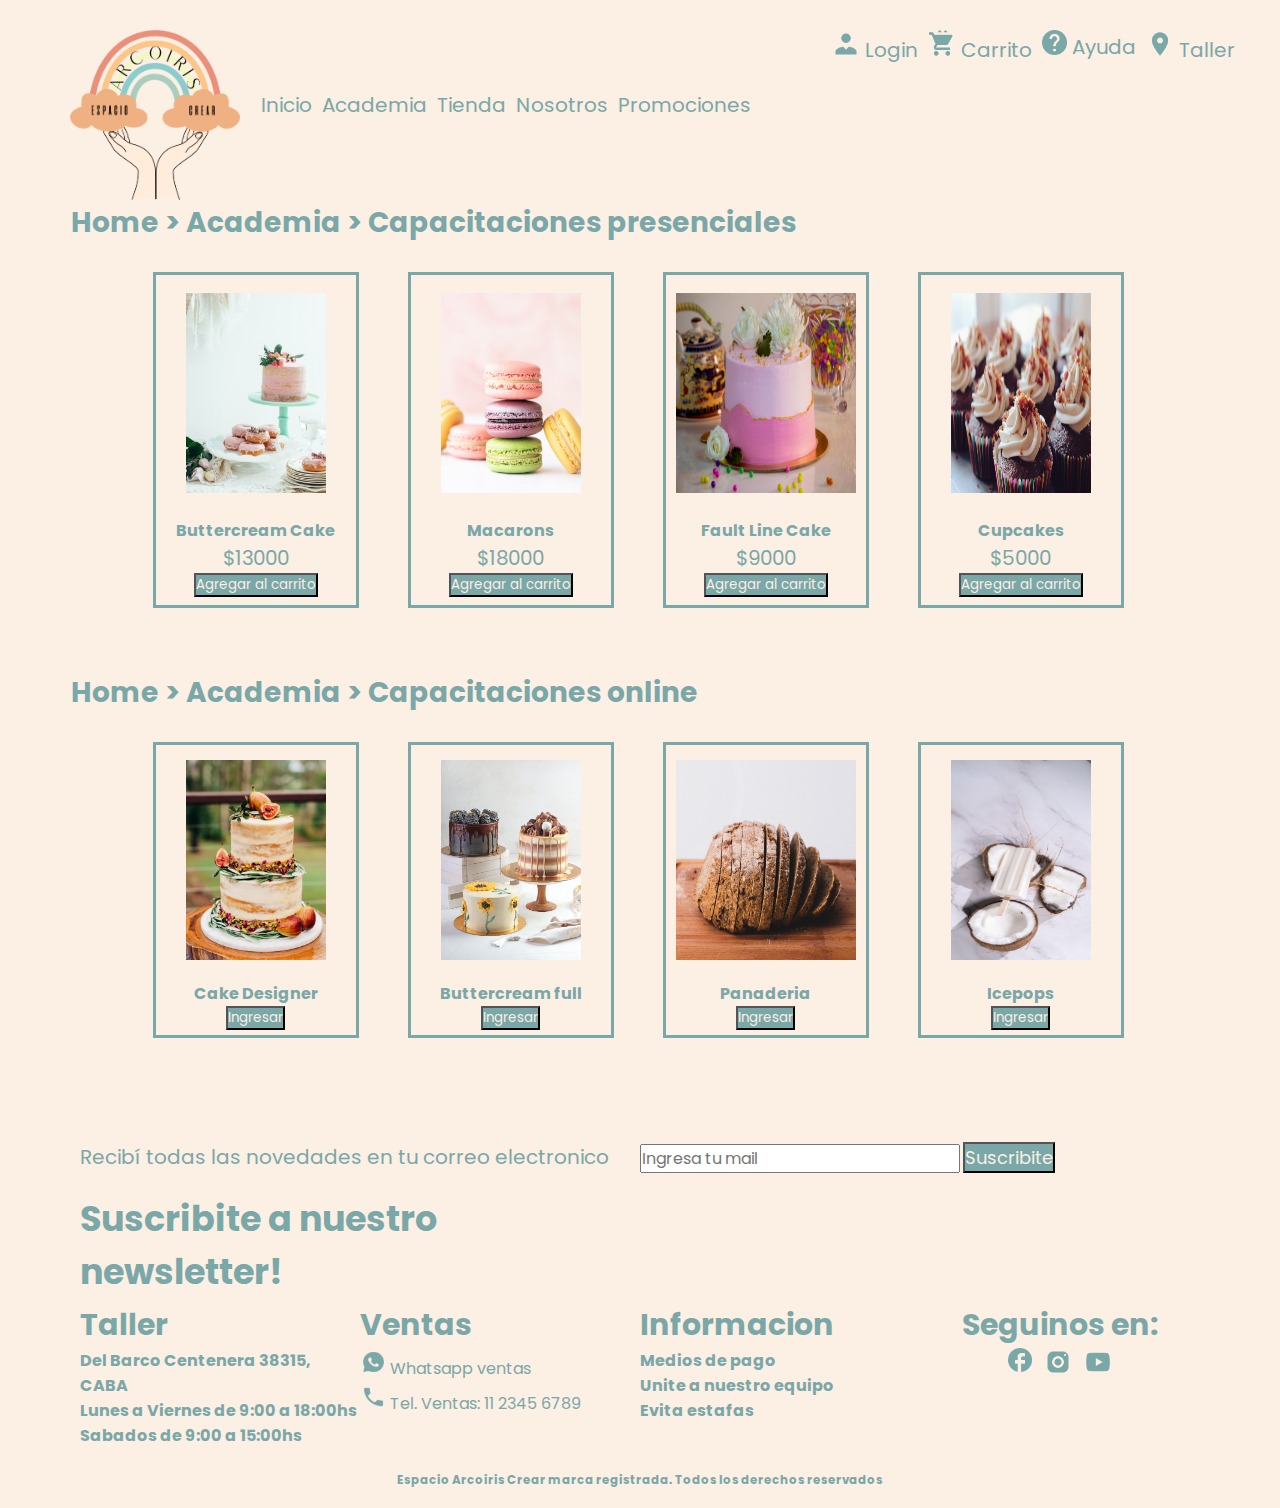
<file: pages/academia.html>
<!DOCTYPE html>
<html lang="en">
    <head>
        <meta charset="UTF-8">
        <meta http-equiv="X-UA-Compatible" content="IE=edge">
        <meta name="viewport" content="width=device-width, initial-scale=1.0">
        <title>Academia</title>
        <link href="https://cdn.jsdelivr.net/npm/bootstrap@5.3.0-alpha2/dist/css/bootstrap.min.css" rel="stylesheet" integrity="sha384-aFq/bzH65dt+w6FI2ooMVUpc+21e0SRygnTpmBvdBgSdnuTN7QbdgL+OapgHtvPp" crossorigin="anonymous">
        <link rel="stylesheet" href="../css/style.css">
        <link rel="preconnect" href="https://fonts.googleapis.com">
        <link rel="preconnect" href="https://fonts.gstatic.com" crossorigin>
        <link href="https://fonts.googleapis.com/css2?family=Poppins:wght@100&display=swap" rel="stylesheet">
    </head>
    <body>
        <header>
            <div class="container-header"> <!--Contenedor donde voy a posicionar a los elementos-->
                <div>
                    <!--logo-->
                    <a href="../index.html"><img width="170" height="170" src="../assets/img/index/header/logo-esp-arcoiris-crear.png" alt="Arcoiris de cinco colores sostenido por dos manos con palabras en las nubes"></a>
                </div>
                
                <nav>
                    <!--Barra de navegacion-->
                    <ul class="navbar">
                        <li><a href="../index.html">Inicio</a></li>  
                        <li><a href="./academia.html">Academia</a></li>
                        <li><a href="./tienda.html"   target="_blank">Tienda</a></li>
                        <li><a href="./staff.html">Nosotros</a></li>
                        <li><a href="">Promociones</a></li>
                    </ul>
                </nav>
    
                    <div>
                        <!--iconos de inicio-->
                        <ul class="header-icons">
                            <li><a href=""><img width="28" height="28" src="../assets/img/index/header/login.png" alt="icono inicio sesion"> <span>Login</span> </a></li>
                            <li><a href=""><img width="28" height="28" src="../assets/img/index/header/carrito.png" alt="icono carrito"> <span>Carrito</span>   </a></li>
                            <li><a href=""><img width="25" height="25" src="../assets/img/index/header/help.png" alt="icono signo pregunta"> <span>Ayuda</span> </a></li>
                            <li><a href="./taller.html"><img width="28" height="28" src="../assets/img/index/header/location.png" alt="icono ubicacion"> <span>Taller</span></a></li>
                        </ul>
                    </div>
            </div>
        </header>

        <main>
            <div class="academia-titles">
                <h2>Home > Academia > Capacitaciones presenciales</h2>
            </div>

            <section class="container-courses-in-person">
                <div class="buttercream">
                    <!--foto del producto-->
                    <img width="140" height="200" src="../assets/img/academia/body/capacitaciones-presenciales/buttercream-cake.jpg" alt="Torta de Buttercream">
                    <div class="details">
                        <!--detalles-->
                        <h3>Buttercream Cake</h3>
                        <p>$13000</p>
                        <button><a href="">Agregar al carrito</a></button>
                    </div>
                </div>

                <div class="macarons">
                    <!--foto del producto-->
                    <img width="140" height="200" src="../assets/img/academia/body/capacitaciones-presenciales/macarons.jpg" alt="Macarons de colores uno encima de otro">
                    <div class="details">
                        <!--detalles-->
                        <h3>Macarons</h3>
                        <p>$18000</p>
                        <button><a href="">Agregar al carrito</a></button>
                    </div>
                </div>

                <div class="faultline">
                    <!--foto del producto-->
                    <img width="180" height="200" src="../assets/img/academia/body/capacitaciones-presenciales/fault-line-cake.jpg" alt="Torta fault line">
                    <div class="details">
                        <!--detalles-->
                        <h3>Fault Line Cake</h3>
                        <p>$9000</p>
                        <button><a href="">Agregar al carrito</a></button>
                    </div>
                </div>

                <div class="cupcakes">
                    <!--foto del producto-->
                    <img width="140" height="200" src="../assets/img/academia/body/capacitaciones-presenciales/cupcakes.jpg" alt="Cupcakes">
                    <div class="details">
                        <!--detalles-->
                        <h3>Cupcakes</h3>
                        <p>$5000</p>
                        <button><a href="">Agregar al carrito</a></button>
                    </div>
                </div>
            </section>

            <div class="academia-titles">
                <h2>Home > Academia > Capacitaciones online</h2>
            </div>

            <section class="container-courses-online">
                <div class="cake-designer">
                    <!--foto del producto-->
                    <img width="140" height="200" src="../assets/img/academia/body/capacitaciones-online/cake-designer.jpg" alt="Torta de bodas">
                    <div class="details">
                        <!--detalles-->
                        <h3>Cake Designer</h3>
                        <button><a href="">Ingresar</a></button>
                    </div>
                </div>

                <div class="butter-full">
                    <!--foto del producto-->
                    <img width="140" height="200" src="../assets/img/academia/body/capacitaciones-online/buttercream-full.jpg" alt="Torta de Buttercream">
                    <div class="details">
                        <!--detalles-->
                        <h3>Buttercream full</h3>
                        <button><a href="">Ingresar</a></button>
                    </div>
                </div>

                <div class="bakery">
                    <!--foto del producto-->
                    <img width="180" height="200" src="../assets/img/academia/body/capacitaciones-online/panaderia.jpg" alt="Pan de brioche">
                    <div class="details">
                        <!--detalles-->
                        <h3>Panaderia</h3>
                        <button><a href="">Ingresar</a></button>
                    </div>
                </div>

                <div class="icepops">
                    <!--foto del producto-->
                    <img width="140" height="200" src="../assets/img/academia/body/capacitaciones-online/icepops.jpg" alt="Icepops">
                    <div class="details">
                        <!--detalles-->
                        <h3>Icepops</h3>
                        <button><a href="">Ingresar</a></button>
                    </div>
                </div>
            </section>
        </main>

        <footer>
            <div class="container-newsletter">
                <!--Newsletter-->
                    <p>Recibí todas las novedades en tu correo electronico</p>
                    <h2>Suscribite a nuestro newsletter!</h2>
                    <div class="form">
                        <form class="row" action="#">
                            <input class="text-start" placeholder="Ingresa tu mail" type="mail">
                            <button>Suscribite<i class="fas fa-long-arrow-alt-right"></i></button>
                        </form>
                    </div>
            </div>
            
            <div class="container-information">
                <!--Taller, info, ventas y redes sociales-->
                <div class="footer-taller">
                    <!--Taller-->
                    <h2>Taller</h2>
                    <h3>Del Barco Centenera 38315, CABA</h3>
                    <h4>Lunes a Viernes de 9:00 a 18:00hs</h4>
                    <h5>Sabados de 9:00 a 15:00hs</h5>
                </div>
                <div class="footer-sale">
                    <!--Ventas-->
                    <h2>Ventas</h2>
                    <ul class="footer-sale-contact">
                        <li><a href=""><img width="25" height="28" src="../assets/img/index/footer/icono-whatsApp.png" alt="icono whatsapp"> <span>Whatsapp ventas</span></a></li>
                        <li><a href=""><img width="25" height="28" src="../assets/img/index/footer/icono-phone.png" alt="icono telefono"> <span>Tel. Ventas: 11 2345 6789</span></a></li>
                    </ul>
                </div>
                <div class="footer-information">
                    <!--Informacion-->
                    <h2>Informacion</h2>
                    <h3>Medios de pago</h3>
                    <h4>Unite a nuestro equipo</h4>
                    <h5>Evita estafas</h5>
                </div>
                <div class="footer-social-networks">
                    <!--Redes sociales-->
                    <h2>Seguinos en:</h2>
                    <ul class="footer-redes">
                        <li><a href="https://www.facebook.com/esp.arcoiriscrear" target="blank"><img width="24" height="24" src="../assets/img/index/footer/facebook.png" alt="icono Facebook"></a></li>
                        <li><a href="https://www.instagram.com/esp.arcoiris/" target="blank"><img width="28" height="28" src="../assets/img/index/footer/Instagram.png" alt="icono Instagram"></a></li>
                        <li><a href="https://www.youtube.com/@espacioarcoiriscrear9317" target="blank"><img width="28" height="28" src="../assets/img/index/footer/YouTube.png" alt="icono Youtube"></a></li>
                    </ul>
                </div>
            </div>
            
            <div class="copyright">
                <!--Derechos reservados-->
                <h3>Espacio Arcoiris Crear marca registrada. Todos los derechos reservados</h3>
            </div>
        </footer>
        <script src="https://cdn.jsdelivr.net/npm/bootstrap@5.3.0-alpha2/dist/js/bootstrap.bundle.min.js" integrity="sha384-qKXV1j0HvMUeCBQ+QVp7JcfGl760yU08IQ+GpUo5hlbpg51QRiuqHAJz8+BrxE/N" crossorigin="anonymous"></script>
    </body>
</html>
</file>
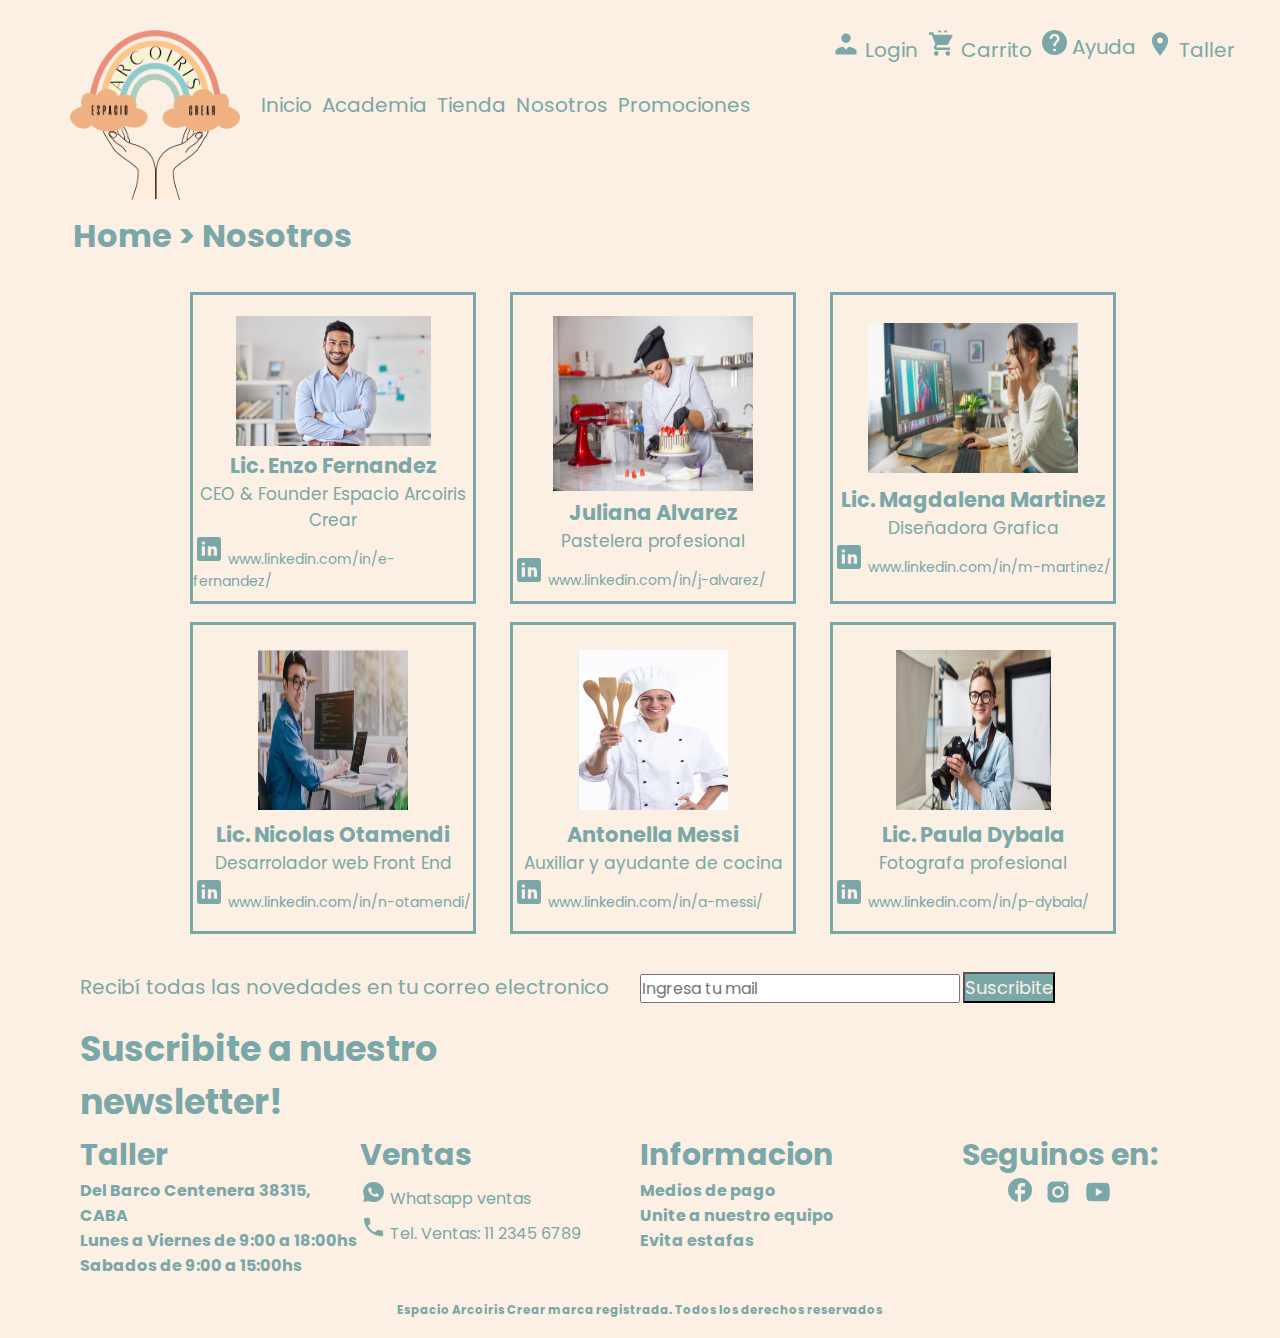
<file: pages/staff.html>
<!DOCTYPE html>
<html lang="en">
    <head>
        <meta charset="UTF-8">
        <meta http-equiv="X-UA-Compatible" content="IE=edge">
        <meta name="viewport" content="width=device-width, initial-scale=1.0">
        <title>Nosotros</title>
        <link href="https://cdn.jsdelivr.net/npm/bootstrap@5.3.0-alpha2/dist/css/bootstrap.min.css" rel="stylesheet" integrity="sha384-aFq/bzH65dt+w6FI2ooMVUpc+21e0SRygnTpmBvdBgSdnuTN7QbdgL+OapgHtvPp" crossorigin="anonymous">
        <link rel="stylesheet" href="../css/style.css">
        <link rel="preconnect" href="https://fonts.googleapis.com">
        <link rel="preconnect" href="https://fonts.gstatic.com" crossorigin>
        <link href="https://fonts.googleapis.com/css2?family=Poppins:wght@100&display=swap" rel="stylesheet">
    </head>
    <body>
        <header>
            <div class="container-header"> <!--Contenedor donde voy a posicionar a los elementos-->
                <div>
                    <!--logo-->
                    <a href="../index.html"><img width="170" height="170" src="../assets/img/index/header/logo-esp-arcoiris-crear.png" alt="Arcoiris de cinco colores sostenido por dos manos con palabras en las nubes"></a>
                </div>
                
                <nav>
                    <!--Barra de navegacion-->
                    <ul class="navbar">
                        <li><a href="../index.html">Inicio</a></li>  
                        <li><a href="./academia.html" target="_blank">Academia</a></li>
                        <li><a href="./tienda.html"   target="_blank">Tienda</a></li>
                        <li><a href="./staff.html">Nosotros</a></li>
                        <li><a href="">Promociones</a></li>
                    </ul>
                </nav>
    
                    <div>
                        <!--iconos de inicio-->
                        <ul class="header-icons">
                            <li><a href=""><img width="28" height="28" src="../assets/img/index/header/login.png" alt="icono inicio sesion"> <span>Login</span> </a></li>
                            <li><a href=""><img width="28" height="28" src="../assets/img/index/header/carrito.png" alt="icono carrito"> <span>Carrito</span>   </a></li>
                            <li><a href=""><img width="25" height="25" src="../assets/img/index/header/help.png" alt="icono signo pregunta"> <span>Ayuda</span> </a></li>
                            <li><a href="./taller.html"><img width="28" height="28" src="../assets/img/index/header/location.png" alt="icono ubicacion"> <span>Taller</span></a></li>
                        </ul>
                    </div>
            </div>
        </header>

        <main>
            <div class="staff-title">
                <h1>Home > Nosotros</h1>
            </div>

            <section class="container-integrants">
                <div class="integrant-enzo">
                    <!--foto-->
                    <img width="195" height="130" src="../assets/img/staff/body/contador.jpg" alt="Hombre con camisa celeste">
                    <div>
                        <!--informacion personal-->
                        <h2>Lic. Enzo Fernandez</h2>
                        <p>CEO & Founder Espacio Arcoiris Crear</p>
                        <a href=""><img width="32" height="32" src="../assets/img/staff/body/linkedIn.png" alt="icono linkedin"> <span>www.linkedin.com/in/e-fernandez/</span></a>
                    </div>
                </div>

                <div class="integrant-juliana">
                    <!--foto-->
                    <img width="200" height="175" src="../assets/img/staff/body/pastelera-profesional.jpg" alt="Mujer decorando una torta">
                    <div>
                        <!--informacion personal-->
                        <h2>Juliana Alvarez</h2>
                        <p>Pastelera profesional</p>
                        <a href=""><img width="32" height="32" src="../assets/img/staff/body/linkedIn.png" alt="icono linkedin"> <span>www.linkedin.com/in/j-alvarez/</span></a>
                    </div>
                </div>

                <div class="integrant-magda">
                    <!--foto-->
                    <img width="210" height="150" src="../assets/img/staff/body/graphic-designer.jpg" alt="Mujer mirando al monitor">
                    <div>
                        <!--informacion personal-->
                        <h2>Lic. Magdalena Martinez</h2>
                        <p>Diseñadora Grafica</p>
                        <a href=""><img width="32" height="32" src="../assets/img/staff/body/linkedIn.png" alt="icono linkedin"> <span>www.linkedin.com/in/m-martinez/</span></a>
                    </div>
                </div>
                
                <div class="integrant-nicolas">
                    <!--foto-->
                    <img width="150" height="160" src="../assets/img/staff/body/web-develop.jpg" alt="Hombre contento con una computadora al lado">
                    <div>
                        <!--informacion personal-->
                        <h2>Lic. Nicolas Otamendi</h2>
                        <p>Desarrolador web Front End</p>
                        <a href=""><img width="32" height="32" src="../assets/img/staff/body/linkedIn.png" alt="icono linkedin"> <span>www.linkedin.com/in/n-otamendi/</span></a>
                    </div>
                </div>

                <div class="integrant-antonella">
                    <!--foto-->
                    <img width="150" height="160" src="../assets/img/staff/body/cocinera-auxiliar.jpg" alt="Mujer con cucharas en la mano">
                    <div>
                        <!--informacion personal-->
                        <h2>Antonella Messi</h2>
                        <p>Auxiliar y ayudante de cocina</p>
                        <a href=""><img width="32" height="32" src="../assets/img/staff/body/linkedIn.png" alt="icono linkedin"> <span>www.linkedin.com/in/a-messi/</span></a>
                    </div>
                </div>

                <div class="integrant-paula">
                    <!--foto-->
                    <img width="155" height="160" src="../assets/img/staff/body/ph.jpg" alt="Taller gastronomico nordico">
                    <div>
                        <!--informacion personal-->
                        <h2>Lic. Paula Dybala</h2>
                        <p>Fotografa profesional</p>
                        <a href=""><img width="32" height="32" src="../assets/img/staff/body/linkedIn.png" alt="icono linkedin"> <span>www.linkedin.com/in/p-dybala/</span></a>
                    </div>
                </div>
            </section>
        </main>

        <footer>
            <div class="container-newsletter">
                <!--Newsletter-->
                    <p>Recibí todas las novedades en tu correo electronico</p>
                    <h2>Suscribite a nuestro newsletter!</h2>
                    <div class="form">
                        <form class="row" action="#">
                            <input class="text-start" placeholder="Ingresa tu mail" type="mail">
                            <button>Suscribite<i class="fas fa-long-arrow-alt-right"></i></button>
                        </form>
                    </div>
            </div>
            
            <div class="container-information">
                <!--Taller, info, ventas y redes sociales-->
                <div class="footer-taller">
                    <!--Taller-->
                    <h2>Taller</h2>
                    <h3>Del Barco Centenera 38315, CABA</h3>
                    <h4>Lunes a Viernes de 9:00 a 18:00hs</h4>
                    <h5>Sabados de 9:00 a 15:00hs</h5>
                </div>
                <div class="footer-sale">
                    <!--Ventas-->
                    <h2>Ventas</h2>
                    <ul class="footer-sale-contact">
                        <li><a href=""><img width="25" height="28" src="../assets/img/index/footer/icono-whatsApp.png" alt="icono whatsapp"> <span>Whatsapp ventas</span></a></li>
                        <li><a href=""><img width="25" height="28" src="../assets/img/index/footer/icono-phone.png" alt="icono telefono"> <span>Tel. Ventas: 11 2345 6789</span></a></li>
                    </ul>
                </div>
                <div class="footer-information">
                    <!--Informacion-->
                    <h2>Informacion</h2>
                    <h3>Medios de pago</h3>
                    <h4>Unite a nuestro equipo</h4>
                    <h5>Evita estafas</h5>
                </div>
                <div class="footer-social-networks">
                    <!--Redes sociales-->
                    <h2>Seguinos en:</h2>
                    <ul class="footer-redes">
                        <li><a href="https://www.facebook.com/esp.arcoiriscrear" target="blank"><img width="24" height="24" src="../assets/img/index/footer/facebook.png" alt="icono Facebook"></a></li>
                        <li><a href="https://www.instagram.com/esp.arcoiris/" target="blank"><img width="28" height="28" src="../assets/img/index/footer/Instagram.png" alt="icono Instagram"></a></li>
                        <li><a href="https://www.youtube.com/@espacioarcoiriscrear9317" target="blank"><img width="28" height="28" src="../assets/img/index/footer/YouTube.png" alt="icono Youtube"></a></li>
                    </ul>
                </div>
            </div>
            
            <div class="copyright">
                <!--Derechos reservados-->
                <h3>Espacio Arcoiris Crear marca registrada. Todos los derechos reservados</h3>
            </div>
        </footer>
        <script src="https://cdn.jsdelivr.net/npm/bootstrap@5.3.0-alpha2/dist/js/bootstrap.bundle.min.js" integrity="sha384-qKXV1j0HvMUeCBQ+QVp7JcfGl760yU08IQ+GpUo5hlbpg51QRiuqHAJz8+BrxE/N" crossorigin="anonymous"></script>
    </body>
</html>
</file>
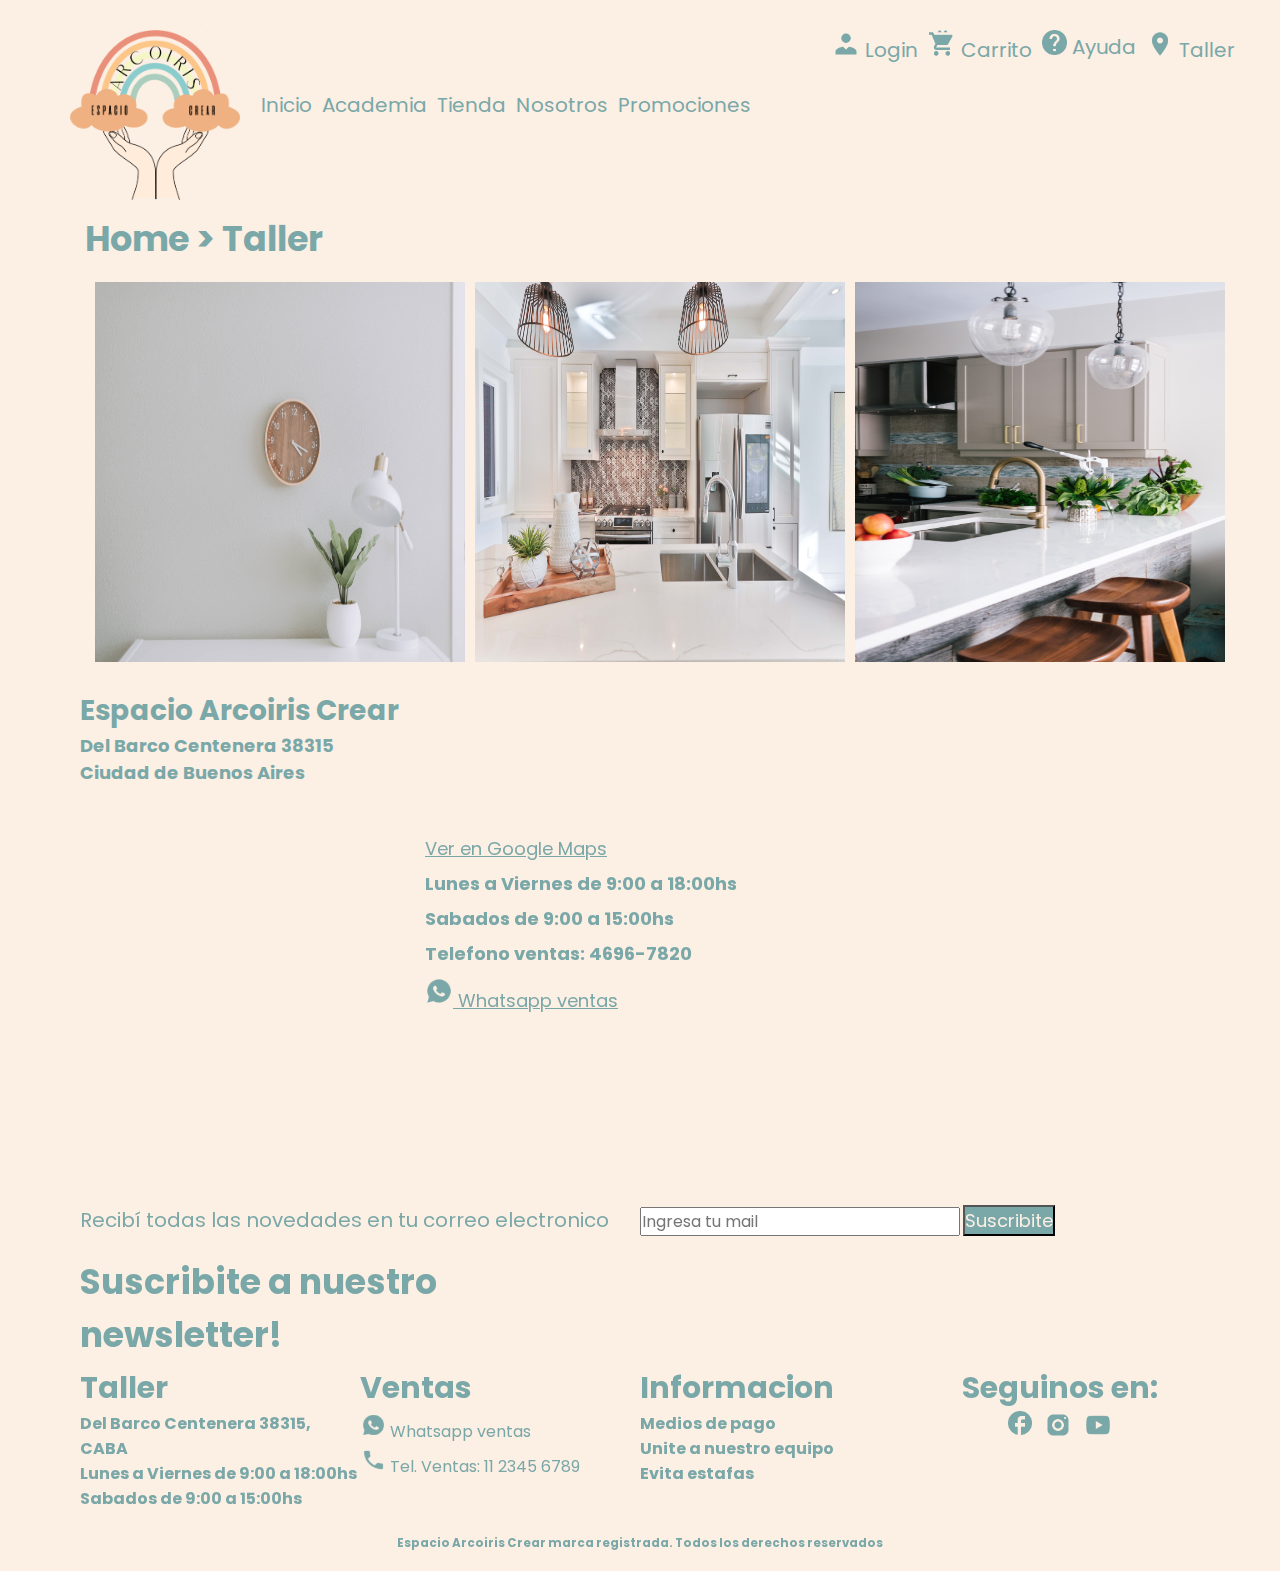
<file: pages/taller.html>
<!DOCTYPE html>
<html lang="en">
    <head>
        <meta charset="UTF-8">
        <meta http-equiv="X-UA-Compatible" content="IE=edge">
        <meta name="viewport" content="width=device-width, initial-scale=1.0">
        <title>Taller</title>
        <link href="https://cdn.jsdelivr.net/npm/bootstrap@5.3.0-alpha2/dist/css/bootstrap.min.css" rel="stylesheet" integrity="sha384-aFq/bzH65dt+w6FI2ooMVUpc+21e0SRygnTpmBvdBgSdnuTN7QbdgL+OapgHtvPp" crossorigin="anonymous">
        <link rel="stylesheet" href="../css/style.css">
        <link rel="preconnect" href="https://fonts.googleapis.com">
        <link rel="preconnect" href="https://fonts.gstatic.com" crossorigin>
        <link href="https://fonts.googleapis.com/css2?family=Poppins:wght@100&display=swap" rel="stylesheet">
    </head>
    <body>
        <header>
            <div class="container-header"> <!--Contenedor donde voy a posicionar a los elementos-->
                <div>
                    <!--logo-->
                    <a href="../index.html"><img width="170" height="170" src="../assets/img/index/header/logo-esp-arcoiris-crear.png" alt="Arcoiris de cinco colores sostenido por dos manos con palabras en las nubes"></a>
                </div>
                
                <nav>
                    <!--Barra de navegacion-->
                    <ul class="navbar">
                        <li><a href="../index.html">Inicio</a></li>  
                        <li><a href="./academia.html" target="_blank">Academia</a></li>
                        <li><a href="./tienda.html"   target="_blank">Tienda</a></li>
                        <li><a href="./staff.html">Nosotros</a></li>
                        <li><a href="">Promociones</a></li>
                    </ul>
                </nav>
    
                    <div>
                        <!--iconos de inicio-->
                        <ul class="header-icons">
                            <li><a href=""><img width="28" height="28" src="../assets/img/index/header/login.png" alt="icono inicio sesion"> <span>Login</span> </a></li>
                            <li><a href=""><img width="28" height="28" src="../assets/img/index/header/carrito.png" alt="icono carrito"> <span>Carrito</span>   </a></li>
                            <li><a href=""><img width="25" height="25" src="../assets/img/index/header/help.png" alt="icono signo pregunta"> <span>Ayuda</span> </a></li>
                            <li><a href="./taller.html"><img width="28" height="28" src="../assets/img/index/header/location.png" alt="icono ubicacion"> <span>Taller</span></a></li>
                        </ul>
                    </div>
            </div>
        </header>

        <main>
            <!--Imagenes y direccion-->
            <div class="taller-title">
                <h1>Home > Taller</h1>
            </div>
            
            <div class="container-main-images">
                <!--Imagenes-->
                <img width="370" height="380" src="../assets/img/taller/body/deco-nordic.jpg" alt="reloj con lampara blanca">
                <img width="370" height="380" src="../assets/img/taller/body/frente-taller.jpg" alt="frente espacio arcoiris crear">
                <img width="370" height="380" src="../assets/img/taller/body/nordic-kitchen.jpg" alt="cocina espacio arcoiris crear">
            </div>

            <div class="container-dir">
                <!--Direccion-->
                <h2>Espacio Arcoiris Crear</h2>
                <h3>Del Barco Centenera 38315</h3>
                <h3>Ciudad de Buenos Aires</h3>
            </div>
            
            <div class="container-maps">
                    <!--Google maps e info-->
                <div class="map">
                    <iframe src="https://www.google.com/maps/embed?pb=!1m18!1m12!1m3!1d3283.1187333750736!2d-58.442692582556155!3d-34.6264397!2m3!1f0!2f0!3f0!3m2!1i1024!2i768!4f13.1!3m3!1m2!1s0x95bcca37d6dcc91d%3A0x9fd7fadf41d6591c!2sDel%20Barco%20Centenera%20%26%20Av.%20Pedro%20Goyena%2C%20C1424%20CABA!5e0!3m2!1ses!2sar!4v1678237509829!5m2!1ses!2sar" width="320" height="320" style="border:0;" allowfullscreen="" loading="lazy" referrerpolicy="no-referrer-when-downgrade"></iframe>
                </div>
                <div class="location">
                    <a  class="gmaps" href="https://goo.gl/maps/FA6VZk9qXJVAxUTu8" target="blank">Ver en Google Maps</a>
                    <h3>Lunes a Viernes de 9:00 a 18:00hs</h3>
                    <h4>Sabados de 9:00 a 15:00hs</h4>
                    <h5>Telefono ventas: 4696-7820</h5>
                    <a class="whatsapp-ventas" href=""><img width="28" height="32" src="../assets/img/index/footer/icono-whatsApp.png" alt="icono whatsapp"> <span>Whatsapp ventas</span> </a>
                </div>
            </div>
        </main>

        <footer>
            <div class="container-newsletter">
                <!--Newsletter-->
                    <p>Recibí todas las novedades en tu correo electronico</p>
                    <h2>Suscribite a nuestro newsletter!</h2>
                    <div class="form">
                        <form class="row" action="#">
                            <input class="text-start" placeholder="Ingresa tu mail" type="mail">
                            <button>Suscribite<i class="fas fa-long-arrow-alt-right"></i></button>
                        </form>
                    </div>
            </div>
            
            <div class="container-information">
                <!--Taller, info, ventas y redes sociales-->
                <div class="footer-taller">
                    <!--Taller-->
                    <h2>Taller</h2>
                    <h3>Del Barco Centenera 38315, CABA</h3>
                    <h4>Lunes a Viernes de 9:00 a 18:00hs</h4>
                    <h5>Sabados de 9:00 a 15:00hs</h5>
                </div>
                <div class="footer-sale">
                    <!--Ventas-->
                    <h2>Ventas</h2>
                    <ul class="footer-sale-contact">
                        <li><a href=""><img width="25" height="28" src="../assets/img/index/footer/icono-whatsApp.png" alt="icono whatsapp"> <span>Whatsapp ventas</span></a></li>
                        <li><a href=""><img width="25" height="28" src="../assets/img/index/footer/icono-phone.png" alt="icono telefono"> <span>Tel. Ventas: 11 2345 6789</span></a></li>
                    </ul>
                </div>
                <div class="footer-information">
                    <!--Informacion-->
                    <h2>Informacion</h2>
                    <h3>Medios de pago</h3>
                    <h4>Unite a nuestro equipo</h4>
                    <h5>Evita estafas</h5>
                </div>
                <div class="footer-social-networks">
                    <!--Redes sociales-->
                    <h2>Seguinos en:</h2>
                    <ul class="footer-redes">
                        <li><a href="https://www.facebook.com/esp.arcoiriscrear" target="blank"><img width="24" height="24" src="../assets/img/index/footer/facebook.png" alt="icono Facebook"></a></li>
                        <li><a href="https://www.instagram.com/esp.arcoiris/" target="blank"><img width="28" height="28" src="../assets/img/index/footer/Instagram.png" alt="icono Instagram"></a></li>
                        <li><a href="https://www.youtube.com/@espacioarcoiriscrear9317" target="blank"><img width="28" height="28" src="../assets/img/index/footer/YouTube.png" alt="icono Youtube"></a></li>
                    </ul>
                </div>
            </div>
            
            <div class="copyright">
                <!--Derechos reservados-->
                <h3>Espacio Arcoiris Crear marca registrada. Todos los derechos reservados</h3>
            </div>
        </footer>
        <script src="https://cdn.jsdelivr.net/npm/bootstrap@5.3.0-alpha2/dist/js/bootstrap.bundle.min.js" integrity="sha384-qKXV1j0HvMUeCBQ+QVp7JcfGl760yU08IQ+GpUo5hlbpg51QRiuqHAJz8+BrxE/N" crossorigin="anonymous"></script>
    </body>
</file>
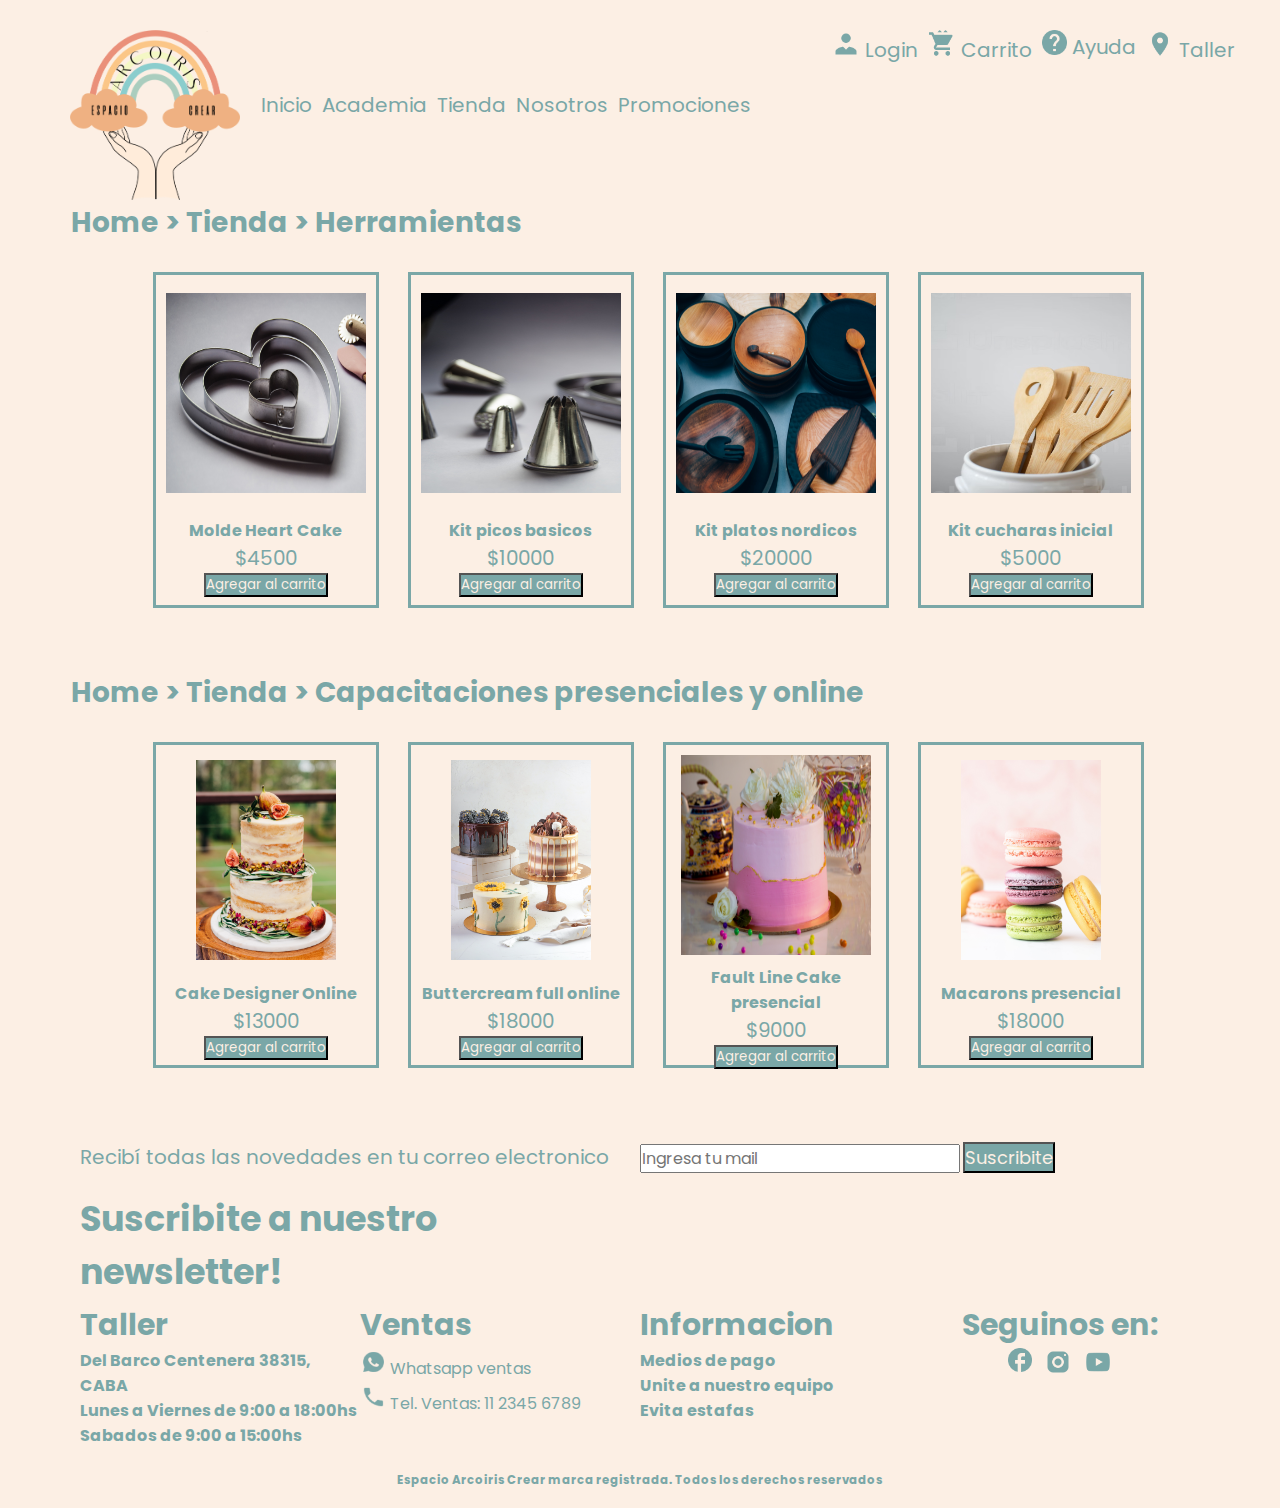
<file: pages/tienda.html>
<!DOCTYPE html>
<html lang="en">
        <head>
            <meta charset="UTF-8">
            <meta http-equiv="X-UA-Compatible" content="IE=edge">
            <meta name="viewport" content="width=device-width, initial-scale=1.0">
            <title>Tienda</title>
            <link href="https://cdn.jsdelivr.net/npm/bootstrap@5.3.0-alpha2/dist/css/bootstrap.min.css" rel="stylesheet" integrity="sha384-aFq/bzH65dt+w6FI2ooMVUpc+21e0SRygnTpmBvdBgSdnuTN7QbdgL+OapgHtvPp" crossorigin="anonymous">
            <link rel="stylesheet" href="../css/style.css">
            <link rel="preconnect" href="https://fonts.googleapis.com">
            <link rel="preconnect" href="https://fonts.gstatic.com" crossorigin>
            <link href="https://fonts.googleapis.com/css2?family=Poppins:wght@100&display=swap" rel="stylesheet">
        </head>
        <body>
            <header>
                <div class="container-header"> <!--Contenedor donde voy a posicionar a los elementos-->
                    <div>
                        <!--logo-->
                        <a href="../index.html"><img width="170" height="170" src="../assets/img/index/header/logo-esp-arcoiris-crear.png" alt="Arcoiris de cinco colores sostenido por dos manos con palabras en las nubes"></a>
                    </div>
                    
                    <nav>
                        <!--Barra de navegacion-->
                        <ul class="navbar">
                            <li><a href="../index.html">Inicio</a></li>  
                            <li><a href="./academia.html" target="_blank">Academia</a></li>
                            <li><a href="./tienda.html"   target="_blank">Tienda</a></li>
                            <li><a href="./staff.html">Nosotros</a></li>
                            <li><a href="">Promociones</a></li>
                        </ul>
                    </nav>
        
                        <div>
                            <!--iconos de inicio-->
                            <ul class="header-icons">
                                <li><a href=""><img width="28" height="28" src="../assets/img/index/header/login.png" alt="icono inicio sesion"> <span>Login</span> </a></li>
                                <li><a href=""><img width="28" height="28" src="../assets/img/index/header/carrito.png" alt="icono carrito"> <span>Carrito</span>   </a></li>
                                <li><a href=""><img width="25" height="25" src="../assets/img/index/header/help.png" alt="icono signo pregunta"> <span>Ayuda</span> </a></li>
                                <li><a href="./taller.html"><img width="28" height="28" src="../assets/img/index/header/location.png" alt="icono ubicacion"> <span>Taller</span></a></li>
                            </ul>
                        </div>
                </div>
            </header>

            <main>
                <div class="tienda-titles">
                    <h2>Home > Tienda > Herramientas</h2>
                </div>

                <section class="container-products-molds">
                    <div class="heart-cake">
                        <!--foto del producto-->
                        <img width="200" height="200" src="../assets/img/tienda/body/herramientas/heart-mold.jpg" alt="Molde con forma de corazon">
                        <div class="details">
                            <!--detalles-->
                            <h3>Molde Heart Cake</h3>
                            <p>$4500</p>
                            <button><a href="">Agregar al carrito</a></button>
                        </div>
                    </div>
    
                    <div class="picos">
                        <!--foto del producto-->
                        <img width="200" height="200" src="../assets/img/tienda/body/herramientas/picos.jpg" alt="Picos para pasteleria">
                        <div class="details">
                            <!--detalles-->
                            <h3>Kit picos basicos</h3>
                            <p>$10000</p>
                            <button><a href="">Agregar al carrito</a></button>
                        </div>
                    </div>

                    <div class="platos">
                        <!--foto del producto-->
                        <img width="200" height="200" src="../assets/img/tienda/body/herramientas/platos-nordicos.jpg" alt="Platos nordicos">
                        <div class="details">
                            <!--detalles-->
                            <h3>Kit platos nordicos</h3>
                            <p>$20000</p>
                            <button><a href="">Agregar al carrito</a></button>
                        </div>
                    </div>
    
                    <div class="cucharas">
                        <!--foto del producto-->
                        <img width="200" height="200" src="../assets/img/tienda/body/herramientas/kit-cucharas.jpg" alt="Kit cucharas de madera">
                        <div class="details">
                            <!--detalles-->
                            <h3>Kit cucharas inicial</h3>
                            <p>$5000</p>
                            <button><a href="">Agregar al carrito</a></button>
                        </div>
                    </div>
                </section>

                <div class="tienda-titles">
                    <h2>Home > Tienda > Capacitaciones presenciales y online</h2>
                </div>

                <section class="container-products-courses">
                    <div class="cdesigner">
                        <!--foto del producto-->
                        <img width="140" height="200" src="../assets/img/tienda/body/capacitaciones-online-presencial/cake-designer.jpg" alt="Molde con forma de corazon">
                        <div class="details">
                            <!--detalles-->
                            <h3>Cake Designer Online</h3>
                            <p>$13000</p>
                            <button><a href="">Agregar al carrito</a></button>
                        </div>
                    </div>
    
                    <div class="bfull">
                        <!--foto del producto-->
                        <img width="140" height="200" src="../assets/img/tienda/body/capacitaciones-online-presencial/buttercream-full.jpg" alt="Torta de Buttercream">
                        <div class="details">
                            <!--detalles-->
                            <h3>Buttercream full online</h3>
                            <p>$18000</p>
                            <button><a href="">Agregar al carrito</a></button>
                        </div>
                    </div>

                    <div class="fline">
                        <!--foto del producto-->
                        <img width="190" height="200" src="../assets/img/tienda/body/capacitaciones-online-presencial/fault-line-cake.jpg" alt="Torta fault line">
                        <div class="details">
                            <!--detalles-->
                            <h3>Fault Line Cake presencial</h3>
                            <p>$9000</p>
                            <button><a href="">Agregar al carrito</a></button>
                        </div>
                    </div>
    
                    <div class="macarrons">
                        <!--foto del producto-->
                        <img width="140" height="200" src="../assets/img/tienda/body/capacitaciones-online-presencial/macarons.jpg" alt="Macarons de colores uno encima de otro">
                        <div class="details">
                            <!--detalles-->
                            <h3>Macarons presencial</h3>
                            <p>$18000</p>
                            <button><a href="">Agregar al carrito</a></button>
                        </div>
                    </div>
                </section>
            </main>

            <footer>
                <div class="container-newsletter">
                    <!--Newsletter-->
                        <p>Recibí todas las novedades en tu correo electronico</p>
                        <h2>Suscribite a nuestro newsletter!</h2>
                        <div class="form">
                            <form class="row" action="#">
                                <input class="text-start" placeholder="Ingresa tu mail" type="mail">
                                <button>Suscribite<i class="fas fa-long-arrow-alt-right"></i></button>
                            </form>
                        </div>
                </div>
                
                <div class="container-information">
                    <!--Taller, info, ventas y redes sociales-->
                    <div class="footer-taller">
                        <!--Taller-->
                        <h2>Taller</h2>
                        <h3>Del Barco Centenera 38315, CABA</h3>
                        <h4>Lunes a Viernes de 9:00 a 18:00hs</h4>
                        <h5>Sabados de 9:00 a 15:00hs</h5>
                    </div>
                    <div class="footer-sale">
                        <!--Ventas-->
                        <h2>Ventas</h2>
                        <ul class="footer-sale-contact">
                            <li><a href=""><img width="25" height="28" src="../assets/img/index/footer/icono-whatsApp.png" alt="icono whatsapp"> <span>Whatsapp ventas</span></a></li>
                            <li><a href=""><img width="25" height="28" src="../assets/img/index/footer/icono-phone.png" alt="icono telefono"> <span>Tel. Ventas: 11 2345 6789</span></a></li>
                        </ul>
                    </div>
                    <div class="footer-information">
                        <!--Informacion-->
                        <h2>Informacion</h2>
                        <h3>Medios de pago</h3>
                        <h4>Unite a nuestro equipo</h4>
                        <h5>Evita estafas</h5>
                    </div>
                    <div class="footer-social-networks">
                        <!--Redes sociales-->
                        <h2>Seguinos en:</h2>
                        <ul class="footer-redes">
                            <li><a href="https://www.facebook.com/esp.arcoiriscrear" target="blank"><img width="24" height="24" src="../assets/img/index/footer/facebook.png" alt="icono Facebook"></a></li>
                            <li><a href="https://www.instagram.com/esp.arcoiris/" target="blank"><img width="28" height="28" src="../assets/img/index/footer/Instagram.png" alt="icono Instagram"></a></li>
                            <li><a href="https://www.youtube.com/@espacioarcoiriscrear9317" target="blank"><img width="28" height="28" src="../assets/img/index/footer/YouTube.png" alt="icono Youtube"></a></li>
                        </ul>
                    </div>
                </div>
                
                <div class="copyright">
                    <!--Derechos reservados-->
                    <h3>Espacio Arcoiris Crear marca registrada. Todos los derechos reservados</h3>
                </div>
            </footer>
            <script src="https://cdn.jsdelivr.net/npm/bootstrap@5.3.0-alpha2/dist/js/bootstrap.bundle.min.js" integrity="sha384-qKXV1j0HvMUeCBQ+QVp7JcfGl760yU08IQ+GpUo5hlbpg51QRiuqHAJz8+BrxE/N" crossorigin="anonymous"></script>
        </body>
</html>
</file>
<file: css/style.css>
/****************************** reset ******************************/
*{
    padding: 0; 
    margin: 0;
    box-sizing: bordex-box;
}

/***************************** Conversion universal para utilizar rem en decimal (1rem = 10px) *****************************/

html{
    font-size: 62.5%;
}

/***************************** header *****************************/ 

.container-header{
    background-color: #FCEFE4;
    display: flex;
    flex-flow: row wrap;
    justify-content: space-between;
    padding-top: 3rem;  
    padding-left: 7rem; 
    padding-right: 1.5rem;
}

.navbar{
    display: flex;
    list-style: none;
    padding-top: 6rem;
    gap: 1rem;
    flex-direction: row;
}

.navbar li a{
    text-decoration: none;
    color: #7AA7A7;
    font-family: 'Poppins', sans-serif;
    font-size: 2rem;
}

.header-icons{
    display: flex;
    list-style: none;
    justify-content: center;
    padding-right: 3rem;
    padding-left: 6rem;
    gap: 1rem;
}

.header-icons li a{
    text-decoration: none;
    color: #7AA7A7;
    font-family: 'Poppins', sans-serif;
    font-size: 2rem; 
}

.header-icons a span{
    vertical-align: 5%;
}

/****************************** index.html ******************************/

.container-main-title{
    background-color: #FCEFE4;
    /* saco el width para que se adapte al width del header */
    height: 56rem;
    display: grid;
    justify-content: center;
    grid-template-rows: repeat(4,10rem); 
    grid-template-columns: 70rem 40rem;
    grid-template-areas: 
    "title    image"
    "title    image"
    "subtitle image"
    "subtitle image";
}

.main-title{
    grid-area: title;                                /* ordeno a cada item la posicion que ocupa en la matriz */
    justify-self: center;
    align-self: center;
}

.main-title h1{
    color: #7AA7A7;
    font-family: 'Poppins', sans-serif;
    font-size: 5rem;
    text-align: left;
}

.main-subtitle{
    grid-area: subtitle;                                         
}

.main-subtitle h2{
    color: #7AA7A7;
    font-family: 'Poppins', sans-serif;
    font-size: 2rem;
    text-align: left;
}

.main-image{
    grid-area: image;  
}

.main-image img{
    width: 40rem;
    height: 52rem;
}

.container-images{
    height: 31.6rem;                             
    background-color: #FCEFE4;
    display: grid;
    justify-content: center;
    grid-template-columns: repeat(4,28rem);
    grid-template-rows: 29rem;
    padding-left: 3.5rem;
    padding-right: 4rem;
}

.presencial{
    width: 100%;
    height: 29rem; 
    background-image: url("../assets/img/index/body/subtitulo/presencial.jpg");
    background-position: center;  
    background-size: cover; 
    background-repeat: no-repeat;  
    grid-column-start: 1;
    grid-column-end: 2;
    grid-row-start: 1;
    grid-row-end: 2;
    order: 1;                                 
}

.presencial p{
    width: 40%;
    background-color: #7AA7A7;
    color: #FCEFE4;
    font-family: 'Poppins', sans-serif;
    font-size: 2.1rem;
    font-weight: bolder;
}

.online{
    width: 100%;
    height: 29rem;
    background-image: url("../assets/img/index/body/subtitulo/online.jpg");
    background-position: center; 
    background-size: cover;                              
    background-repeat: no-repeat;
    grid-column-start: 2;
    grid-column-end: 3;
    grid-row-start: 1;
    grid-row-end: 2;
    order: 2;                                   
}

.online p{
    width: 28%;
    background-color: #7AA7A7;
    color: #FCEFE4;
    font-family: 'Poppins', sans-serif;
    font-size: 2.4rem;
    font-weight: bolder;
}

.shop{
    width: 100%;
    height: 29rem;
    background-image: url("../assets/img/index/body/subtitulo/tienda.jpg");
    background-position: center;
    background-size: cover;                                                       
    background-repeat: no-repeat;           
    grid-column-start: 3;
    grid-column-end: 4;
    grid-row-start: 1;
    grid-row-end: 2;
    order: 3;                                                        
}

.shop p{
    width: 30%;
    background-color: #7AA7A7;
    color: #FCEFE4;
    font-family: 'Poppins', sans-serif;
    font-size: 2.4rem;
    font-weight: bolder;
}

.events{
    width: 100%;
    height: 29rem;
    background-image: url("../assets/img/index/body/subtitulo/eventos.jpg");
    background-position: center;
    background-size: cover;                                                       
    background-repeat: no-repeat;   
    grid-column-start: 4;
    grid-column-end: 5;
    grid-row-start: 1;
    grid-row-end: 2;
    order: 4;                                                                
}

.events p{
    width: 34%;
    background-color: #7AA7A7;
    color: #FCEFE4;
    font-family: 'Poppins', sans-serif;
    font-size: 2.4rem;
    font-weight: bolder;
}

.presencial a, .online a, .events a, .shop a{
    width: 100%;
    color: #FCEFE4;
    background-color: #7AA7A7;
    font-family: 'Poppins', sans-serif;
    font-size: 1.6rem;
    text-decoration: none;
    text-align: center;
}

.container-sponsors {
    height: 10rem;
    background-color: #FCEFE4;
    list-style: none;
    display: flex;
    flex-direction: row;
    justify-content: center;
    padding-right: 4rem;  
    column-gap: 9rem;
    margin-bottom: 0; 
}

.form input{
    color: #7AA7A7;
    font-family: 'Poppins', sans-serif;
    font-size: 1.6rem;
}

.form button{
    color: #FCEFE4;
    background-color: #7AA7A7;
    font-family: 'Poppins', sans-serif;
    font-size: 1.8rem;
}

.container-promos{
    height: 28.5rem;
    background-color: #FCEFE4;  
    justify-content: center;
    display: grid;
    grid-template-rows: 4rem 10rem repeat(2, 4rem) ; 
    grid-template-columns: 50rem 61.5rem;
    grid-template-areas: 
    "hasta         image"
    "veinticinco   image"
    "prodsel       image"
    "vermas        image";
}

.text-promo p{
    grid-area: hasta;                                 
    color: #7AA7A7;
    font-family: 'Poppins', sans-serif;
    font-size: 3.5rem;
    text-align: start;
}

.text-promo h2{
    grid-area: veinticinco; 
    justify-self: center;
    align-self: center;
    font-style: bold;
    color: #7AA7A7;
    font-family: 'Poppins', sans-serif;
    font-size: 7.0rem;
}

.text-promo h3{
    grid-area: prodsel; 
    justify-self: center;
    align-self: center;
    font-style: bold;
    color: #7AA7A7;
    font-family: 'Poppins', sans-serif;
    font-size: 1.8rem;
}

.text-promo a{
    grid-area: vermas; 
    justify-self: center;
    align-self: center;
    color: #7AA7A7;
    font-family: 'Poppins', sans-serif;
    font-size: 1.6rem;
    text-decoration: none;
}

.image-promo{
    grid-area: image;
    height: 25rem;
    display: grid;
    justify-content: right;
}

/****************************** footer ******************************/

.container-newsletter{
    height: 16rem;
    background-color: #FCEFE4;  
    display: grid;
    justify-content: center;
    grid-template-columns: repeat(2, 56rem);
    grid-template-rows:    repeat(2, 5rem);
    grid-template-areas: 
    "recibi          form"
    "suscribite      form"; 
}

.container-newsletter p{
    grid-area: recibi;                               
    text-align: left;
    color: #7AA7A7;
    font-family: 'Poppins', sans-serif;
    font-size: 2rem;
}

.container-newsletter h2{
    grid-area: suscribite;                                
    color: #7AA7A7;
    font-family: 'Poppins', sans-serif;
    font-size: 3.5rem;
    text-align: left;
    font-weight: bolder;
}

.container-newsletter h3{
    grid-area: form;                                
    color: #7AA7A7;
    font-family: 'Poppins', sans-serif;
    font-size: 1.2rem;
    justify-content: center;
}

.container-information{
    height: 17rem;                             
    background-color: #FCEFE4;
    display: grid;
    justify-content: center;
    grid-template-columns: repeat(4, 28rem);
    grid-template-rows: 5rem repeat(3, 3rem);
}

.footer-taller{
    height: 17rem; 
    grid-column-start: 1;
    grid-column-end: 2;
    grid-row-start: 1;
    grid-row-end: 5;     
    order: 1;                         
}

.footer-taller h2{
    width: 100%; 
    color: #7AA7A7;
    font-family: 'Poppins', sans-serif;
    font-size: 3rem;
    grid-column-start: 1;
    grid-column-end: 2;
    grid-row-start: 1;
    grid-row-end: 2;
}

.footer-taller h3{
    width: 100%; 
    color: #7AA7A7;
    font-family: 'Poppins', sans-serif;
    font-size: 1.6rem;
    grid-column-start: 1;
    grid-column-end: 2;
    grid-row-start: 2;
    grid-row-end: 3;
}

.footer-taller h4{
    width: 100%; 
    color: #7AA7A7;
    font-family: 'Poppins', sans-serif;
    font-size: 1.6rem;
    grid-column-start: 1;
    grid-column-end: 2;
    grid-row-start: 3;
    grid-row-end: 4;
}

.footer-taller h5{
    width: 100%; 
    color: #7AA7A7;
    font-family: 'Poppins', sans-serif;
    font-size: 1.6rem;
    grid-column-start: 1;
    grid-column-end: 2;
    grid-row-start: 4;
    grid-row-end: 5;
}

.footer-sale{
    height: 17rem;
    grid-column-start: 2;
    grid-column-end: 3;
    grid-row-start: 1;
    grid-row-end: 5;     
    order: 2;                         
}

.footer-sale h2{
    color: #7AA7A7;
    font-family: 'Poppins', sans-serif;
    font-size: 3rem;
    grid-column-start: 2;
    grid-column-end: 3;
    grid-row-start: 1;
    grid-row-end: 2;
}

.footer-sale-contact{
    list-style: none;
    padding-left: 0.1rem;

}

.footer-sale-contact li a{
    text-decoration: none;
    color: #7AA7A7;
    font-family: 'Poppins', sans-serif;
    font-size: 1.6rem;
}

.footer-sale-contact a span{
    vertical-align: 10%;
}

.footer-information{
    height: 17rem;
    grid-column-start: 3;
    grid-column-end: 4;
    grid-row-start: 1;
    grid-row-end: 5;     
    order: 3;                         
}

.footer-information h2{
    color: #7AA7A7;
    font-family: 'Poppins', sans-serif;
    font-size: 3rem;
    grid-column-start: 3;
    grid-column-end: 4;
    grid-row-start: 1;
    grid-row-end: 2;
}

.footer-information h3{
    color: #7AA7A7;
    font-family: 'Poppins', sans-serif;
    font-size: 1.6rem; 
    grid-column-start: 3;
    grid-column-end: 4;
    grid-row-start: 2;
    grid-row-end: 3;
}

.footer-information h4{
    color: #7AA7A7;
    font-family: 'Poppins', sans-serif;
    font-size: 1.6rem;
    grid-column-start: 3;
    grid-column-end: 4;
    grid-row-start: 3;
    grid-row-end: 4;
}

.footer-information h5{
    color: #7AA7A7;
    font-family: 'Poppins', sans-serif;
    font-size: 1.6rem;
    grid-column-start: 3;
    grid-column-end: 4;
    grid-row-start: 4;
    grid-row-end: 5;
}

.footer-social-networks{
    height: 17rem;
    grid-column-start: 4;
    grid-column-end: 5;
    grid-row-start: 1;
    grid-row-end: 5;     
    order: 4;                         
}

.footer-social-networks h2{
    color: #7AA7A7;
    font-family: 'Poppins', sans-serif;
    font-size: 3rem;
    text-align: center;
    grid-column-start: 4;
    grid-column-end: 5;
    grid-row-start: 1;
    grid-row-end: 2;
}

.footer-redes{
    display: flex;
    justify-content: center;
    gap: 1.2rem;
}

.footer-redes li{
    list-style: none; 
}

.copyright{
    background-color: #FCEFE4;
    height: 4vh;
}

.copyright h3{
    color: #7AA7A7;
    font-family: 'Poppins', sans-serif;
    text-align: center;
}

/****************************** taller.html ******************************/

.taller-title{
    height: 8rem;
    background-color: #FCEFE4;

}

.taller-title h1{
    color: #7AA7A7;
    font-family: 'Poppins', sans-serif;
    font-size: 3.5rem;
    padding-left: 8.5rem;
    padding-top: 1rem;
}

.container-main-images{
    height: 40.8rem;
    background-color: #FCEFE4;
    display: flex;
    flex-flow: row wrap;
    gap: 1rem;
    justify-content: center;
    padding-left: 4rem;
}

.container-dir{
    height: 12.5rem;
    background-color: #FCEFE4;
    padding-left: 8rem;
}

.container-dir h2{
    color: #7AA7A7;
    font-family: 'Poppins', sans-serif;
    font-size: 2.8rem;
}

.container-dir h3{
    color: #7AA7A7;
    font-family: 'Poppins', sans-serif;
    font-size: 1.8rem;
}

.container-maps{
    background-color: #FCEFE4;
    height: 37rem;
    display: grid;
    grid-template-columns: repeat(2, 34.5rem);
    grid-template-rows: repeat(5,5rem);
    /* grid-template: repeat(6,100px) / repeat(3,450px); */  /* rows / columns */
    grid-template-areas: 
    "map    location"
    "map    location"
    "map    location"
    "map    location"
    "map    location";
    padding-left: 8rem;
    padding-top: 2rem;
}

.map{
    grid-area: map;                                
}

.location{
    grid-area: location;
    display: grid;
    grid-template-columns: 34.5rem;
    grid-template-rows: repeat(5,3.5rem);
    grid-template-areas: 
    "gmaps"
    "h3"
    "h4"
    "h5"
    "whatsapp";
}

.gmaps{
    grid-area: gmaps;
    color: #7AA7A7;
    font-family: 'Poppins', sans-serif;
    font-size: 1.8rem;
}

.location h3{
    grid-area: h3;                                
    color: #7AA7A7;
    font-family: 'Poppins', sans-serif;
    font-size: 1.8rem;
}

.location h4{
    grid-area: h4;                                
    color: #7AA7A7;
    font-family: 'Poppins', sans-serif;
    font-size: 1.8rem;
}

.location h5{
    grid-area: h5;                                
    color: #7AA7A7;
    font-family: 'Poppins', sans-serif;
    font-size: 1.8rem;
}

.whatsapp-ventas{
    grid-area: whatsapp;
    color: #7AA7A7;
    font-family: 'Poppins', sans-serif;
    font-size: 1.8rem;
}

/****************************** staff.html ******************************/

.staff-title{
    height: 7rem;
    background-color: #FCEFE4;
}

.staff-title h1{
    color: #7AA7A7;
    font-family: 'Poppins', sans-serif;
    font-size: 3.2rem;
    padding-left: 7.3rem;
    padding-top: 1rem;
}

.container-integrants{
    height: 68rem;
    background-color: #FCEFE4;
    display: grid;
    justify-content: center; 
    grid-template-rows: repeat(2,30rem); 
    grid-template-columns: repeat(3,30rem);
    grid-template-areas: 
    "enzo juliana magda"
    "nicolas antonella paula";
    column-gap: 2rem;
    row-gap: 3rem;
    padding-left: 4rem;
    padding-top: 2rem;
}

.integrant-enzo{
    grid-area: enzo;
    display: grid;
    width: 28rem;
    height: 29rem;
    padding-top: 1.6rem;
    border-style: solid; 
    border-color: #7AA7A7;
}

.integrant-enzo img, .integrant-juliana img, .integrant-magda img, .integrant-nicolas img, .integrant-antonella img, .integrant-paula img{
    justify-self: center;
    align-self: center;
}

.integrant-juliana{
    grid-area: juliana;
    display: grid;
    width: 28rem;
    height: 29rem;
    padding-top: 1.6rem;
    border-style: solid; 
    border-color: #7AA7A7;
}

.integrant-magda{
    grid-area: magda;
    display: grid;
    width: 28rem;
    height: 29rem;
    padding-top: 1.6rem;
    border-style: solid; 
    border-color: #7AA7A7;
}

.integrant-nicolas{
    grid-area: nicolas;
    display: grid;
    width: 28rem;
    height: 29rem;
    padding-top: 1.6rem;
    border-style: solid; 
    border-color: #7AA7A7;
}

.integrant-antonella{
    grid-area: antonella;
    display: grid;
    width: 28rem;
    height: 29rem;
    padding-top: 1.6rem;
    border-style: solid; 
    border-color: #7AA7A7;
}

.integrant-paula{
    grid-area: paula;
    display: grid;
    width: 28rem;
    height: 29rem;
    padding-top: 1.6rem;
    border-style: solid; 
    border-color: #7AA7A7;
}

.integrant-enzo div h2, .integrant-juliana div h2, .integrant-magda div h2, .integrant-nicolas div h2, .integrant-antonella div h2, .integrant-paula div h2{
    font-size: 2.1rem;
    color: #7AA7A7;
    font-family: 'Poppins', sans-serif;
    text-align: center;  
}

.integrant-enzo div p, .integrant-juliana div p, .integrant-magda div p, .integrant-nicolas div p, .integrant-antonella div p, .integrant-paula div p{
    font-size: 1.7rem;
    color: #7AA7A7;
    font-family: 'Poppins', sans-serif;
    text-align: center;  
}

.integrant-enzo div a, .integrant-juliana div a, .integrant-magda div a, .integrant-nicolas div a, .integrant-antonella div a, .integrant-paula div a{
    text-decoration: none;
    color: #7AA7A7;
    font-family: 'Poppins', sans-serif;
}

.integrant-enzo div a span, .integrant-juliana div a span, .integrant-magda div a span, .integrant-nicolas div a span, .integrant-antonella div a span, .integrant-paula div a span{
    font-size: 1.4rem;
    vertical-align: 5%;
}

/****************************** academia.html ******************************/

.academia-titles{
    width: 100%;
    height: 5rem;
    background-color: #FCEFE4;
}

.academia-titles h2{
    font-size: 2.8rem;
    color: #7AA7A7;
    font-family: 'Poppins', sans-serif;
    padding-left: 7.1rem;
}

.container-courses-in-person{
    height: 40rem;
    background-color: #FCEFE4;
    display: grid;
    justify-content: center; 
    grid-template-rows: 30rem; 
    grid-template-columns: repeat(4,22rem);
    grid-template-areas: 
    "buttercream macarons faultline cupcakes";
    column-gap: 3.5rem;
    padding-left: 1rem;
    padding-top: 2rem;
}

.buttercream{
    grid-area: buttercream;
    display: grid;
    width: 20rem;
    height: 32rem;
    padding-top: 1rem;
    border-style: solid; 
    border-color: #7AA7A7;
}

.macarons{
    grid-area: macarons;
    display: grid;
    width: 20rem;
    height: 32rem;
    padding-top: 1rem;
    border-style: solid; 
    border-color: #7AA7A7;
}

.faultline{
    grid-area: faultline;
    display: grid;
    width: 20rem;
    height: 32rem;
    padding-top: 1rem;
    border-style: solid; 
    border-color: #7AA7A7;
}

.cupcakes{
    grid-area: cupcakes;
    display: grid;
    width: 20rem;
    height: 32rem;
    padding-top: 1rem;
    border-style: solid; 
    border-color: #7AA7A7;
}

.buttercream img, .macarons img, .faultline img, .cupcakes img{
    justify-self: center;
    align-self: center;
}

.details{
    display: flex;
    flex-direction: column;
    flex-wrap: wrap;
    justify-content: center; 
    align-items: center;
    margin-top: 1rem;
}

.details h3{
    font-size: 1.6rem;
    color: #7AA7A7;
    font-family: 'Poppins', sans-serif;
    text-align: center; 
}

.details p{
    font-size: 2rem;
    color: #7AA7A7;
    font-family: 'Poppins', sans-serif;
    text-align: center;
}

.details button{
    background-color: #7AA7A7;
}

.details button a{
    text-decoration: none;
    color: #FCEFE4;
    font-family: 'Poppins', sans-serif;
}

.container-courses-online{
    height: 40rem;
    background-color: #FCEFE4;
    display: grid;
    justify-content: center; 
    grid-template-rows: 28rem; 
    grid-template-columns: repeat(4,22rem);
    grid-template-areas: 
    "cakedesigner butterfull bakery icepops";
    column-gap: 3.5rem;
    padding-left: 1rem;
    padding-top: 2rem;
}

.cake-designer{
    grid-area: cakedesigner;
    display: grid;
    width: 20rem;
    height: 28rem;
    padding-top: 1rem;
    border-style: solid; 
    border-color: #7AA7A7;
}

.butter-full{
    grid-area: butterfull;
    display: grid;
    width: 20rem;
    height: 28rem;
    padding-top: 1rem;
    border-style: solid; 
    border-color: #7AA7A7;
}

.bakery{
    grid-area: bakery;
    display: grid;
    width: 20rem;
    height: 28rem;
    padding-top: 1rem;
    border-style: solid; 
    border-color: #7AA7A7;
}

.icepops{
    grid-area: icepops;
    display: grid;
    width: 20rem;
    height: 28rem;
    padding-top: 1rem;
    border-style: solid; 
    border-color: #7AA7A7;
}

.cake-designer img, .butter-full img, .bakery img, .icepops img{
    justify-self: center;
    align-self: center;
}

/****************************** tienda.html ******************************/

.tienda-titles{
    width: 100%;
    height: 5rem;
    background-color: #FCEFE4;
}

.tienda-titles h2{
    font-size: 2.8rem;
    color: #7AA7A7;
    font-family: 'Poppins', sans-serif;
    padding-left: 7.1rem;
}

.container-products-molds{
    height: 40rem;
    background-color: #FCEFE4;
    display: grid;
    justify-content: center; 
    grid-template-rows: 30rem; 
    grid-template-columns: repeat(4,22rem);
    grid-template-areas: 
    "heartcake picos platos cucharas";
    column-gap: 3.5rem;
    padding-left: 1rem;
    padding-top: 2rem;
}

.heart-cake{
    grid-area: heartcake;
    display: grid;
    width: 22rem;
    height: 32rem;
    padding-top: 1rem;
    border-style: solid; 
    border-color: #7AA7A7;
}

.picos{
    grid-area: picos;
    display: grid;
    width: 22rem;
    height: 32rem;
    padding-top: 1rem;
    border-style: solid; 
    border-color: #7AA7A7;
}

.platos{
    grid-area: platos;
    display: grid;
    width: 22rem;
    height: 32rem;
    padding-top: 1rem;
    border-style: solid; 
    border-color: #7AA7A7;
}

.cucharas{
    grid-area: cucharas;
    display: grid;
    width: 22rem;
    height: 32rem;
    padding-top: 1rem;
    border-style: solid; 
    border-color: #7AA7A7;
}

.heart-cake img, .picos img, .platos img, .cucharas img{
    justify-self: center;
    align-self: center;
}

.container-products-courses{
    height: 40rem;
    background-color: #FCEFE4;
    display: grid;
    justify-content: center; 
    grid-template-rows: 28rem; 
    grid-template-columns: repeat(4,22rem);
    grid-template-areas: 
    "cdesigner bfull fline macarrons";
    column-gap: 3.5rem;
    padding-left: 1rem;
    padding-top: 2rem;
}

.cdesigner{
    grid-area: cdesigner;
    display: grid;
    width: 22rem;
    height: 31rem;
    padding-top: 1rem;
    border-style: solid; 
    border-color: #7AA7A7;
}

.bfull{
    grid-area: bfull;
    display: grid;
    width: 22rem;
    height: 31rem;
    padding-top: 1rem;
    border-style: solid; 
    border-color: #7AA7A7;
}

.fline{
    grid-area: fline;
    display: grid;
    width: 22rem;
    height: 31rem;
    padding-top: 1rem;
    border-style: solid; 
    border-color: #7AA7A7;
}

.macarrons{
    grid-area: macarrons;
    display: grid;
    width: 22rem;
    height: 31rem;
    padding-top: 1rem;
    border-style: solid; 
    border-color: #7AA7A7;
}

.cdesigner img, .bfull img, .fline img, .macarrons img{
    justify-self: center;
    align-self: center;
}


/****************************** Media queries ******************************/

@media(max-width:1202px){
    /* Rango de 1016px a 1202px */

    /******************************* header *******************************/

    .header-icons{
        gap: 2.4rem;
    }
    .header-icons li a span{
        display: none;
    }
    .navbar li a{
        font-size: 2.1rem;
    }

    /******************************* footer ********************************/

    .container-newsletter{
        height: 14rem;
        grid-template-columns: 55rem 40rem;
    }
    
    .container-information{
        height: 20rem;
        grid-template-columns: repeat(4, 23.5rem);
    }

    /******************************* index.html *******************************/

    .container-main-title{
        grid-template-rows: repeat(3,15rem); 
        grid-template-columns: 53rem 40rem;
        grid-template-areas: 
        "title    image"
        "title    image"
        "subtitle image"
        ;
    }

    .container-images{
        height: 28rem;              
        grid-template-columns: repeat(4,23.5rem);
    }

    .presencial, .online, .shop, .events{
        height: 25rem;
    }
    
    .presencial p{
        width: 45%;
    }

    .online p{
        width: 32%;
    }

    .shop p{
        width: 34%;
    }

    .events p{
        width: 38%;
    }

    .container-sponsors{
        gap: 4.2rem; 
    }

    .container-promos{
        grid-template-rows: 5rem 10rem repeat(2, 4.2rem);  
        grid-template-columns: 60.5rem 33rem;
    }

    .text-promo p{
        font-size: 4rem;
    }

    .text-promo h2{
        font-size: 8.0rem;
    }

    .text-promo h3{
        font-size: 1.9rem;
    }

    .text-promo a{
        font-size: 1.7rem;
    }

    /******************************* taller.html *******************************/
    
    .taller-title h1{
        color: #7AA7A7;
        font-family: 'Poppins', sans-serif;
        font-size: 3.5rem;
        padding-left: 8.5rem;
        padding-top: 1rem;
    }

    .container-main-images{
        height: 28.5rem;
        justify-content: center;
        padding-left: 1rem;
    }
    
    .container-main-images img{
        width: 27rem;
        height: 25rem;
    }
    
    .container-dir{
        height: 12.5rem;
        padding-left: 8.5rem;
    }
    
    .container-maps{
        background-color: #FCEFE4;
        height: 37rem;
        display: grid;
        grid-template-columns: repeat(2, 34.5rem);
        grid-template-rows: repeat(5,5rem);
        /* grid-template: repeat(6,100px) / repeat(3,450px); */  /* rows / columns */
        grid-template-areas: 
        "map    location"
        "map    location"
        "map    location"
        "map    location"
        "map    location";
        padding-left: 8rem;
        padding-top: 1rem;
    }
}

@media(max-width:1015px){
    /* Rango de 768px a 1015px */

    /******************************** header ********************************/
    
    .container-header{
        flex-direction: column;
        align-items: center;
        padding-left: 2rem;
    }

    .navbar{
        padding-top: 1rem;
    }

    .header-icons{
        justify-content: center;
        padding-top: 1.6rem;
    }

    /******************************* footer *******************************/

    .container-newsletter{
        height: 20rem;
        grid-template-columns: 66rem;
        grid-template-rows: 4rem 6rem 4rem 4rem;
        grid-template-areas: 
        "recibi"
        "suscribite"     
        "form"
        "form"; 
    }

    .container-newsletter p{
        text-align: center;
    }
    
    .container-newsletter h2{
        text-align: center;
    }
    
    .container-information{
        height: 27rem;                             
        grid-template-columns: repeat(2,33rem);
        grid-template-rows: 5rem repeat(3, 3rem) 5rem repeat(2, 3rem);
    }
    
    .footer-taller{
        grid-column-start: 1;
        grid-column-end: 2;
        grid-row-start: 1;
        grid-row-end: 5;     
        order: 1;                         
    }
    
    .footer-taller h2{
        grid-column-start: 1;
        grid-column-end: 2;
        grid-row-start: 1;
        grid-row-end: 2;
    }
    
    .footer-taller h3{
        grid-column-start: 1;
        grid-column-end: 2;
        grid-row-start: 2;
        grid-row-end: 3;
    }
    
    .footer-taller h4{
        grid-column-start: 1;
        grid-column-end: 2;
        grid-row-start: 3;
        grid-row-end: 4;
    }
    
    .footer-taller h5{
        grid-column-start: 1;
        grid-column-end: 2;
        grid-row-start: 4;
        grid-row-end: 5;
    }

    .footer-sale{
        grid-column-start: 1;
        grid-column-end: 2;
        grid-row-start: 5;
        grid-row-end: 8;     
        order: 3;                         
    }
    
    .footer-sale h2{
        grid-column-start: 1;
        grid-column-end: 2;
        grid-row-start: 5;
        grid-row-end: 6;
    }
    
    .footer-information{
        grid-column-start: 2;
        grid-column-end: 3;
        grid-row-start: 1;
        grid-row-end: 5;     
        order: 2;  
        padding-left: 7.7rem;                       
    }
    
    .footer-information h2{
        grid-column-start: 2;
        grid-column-end: 3;
        grid-row-start: 1;
        grid-row-end: 2;
    }
    
    .footer-information h3{
        grid-column-start: 2;
        grid-column-end: 3;
        grid-row-start: 2;
        grid-row-end: 3;
    }
    
    .footer-information h4{
        grid-column-start: 2;
        grid-column-end: 3;
        grid-row-start: 3;
        grid-row-end: 4;
    }
    
    .footer-information h5{
        grid-column-start: 2;
        grid-column-end: 3;
        grid-row-start: 4;
        grid-row-end: 5;
    }
    
    .footer-social-networks{
        height: 17rem;
        grid-column-start: 2;
        grid-column-end: 3;
        grid-row-start: 5;
        grid-row-end: 8;     
        order: 4;                         
    }
    
    .footer-social-networks h2{
        grid-column-start: 2;
        grid-column-end: 3;
        grid-row-start: 5;
        grid-row-end: 6;
    }

    .copyright{
        height: 6vh;
    }

    /******************************** index.html ********************************/

    .container-main-title{
        height: 62rem;
        padding-top: 2rem;
        grid-template-rows: 15rem 44rem; 
        grid-template-columns: repeat(2,38rem);
        grid-template-areas: 
        "title    title"
        "subtitle image";
    }

    .main-title h1{
        color: #7AA7A7;
        font-family: 'Poppins', sans-serif;
        font-size: 3.9rem;
        text-align: center; 
    }

    .main-subtitle h2{
        padding-top: 7rem;
        text-align: center;
    }

    .main-image img{
        width: 37rem;
        height: 44rem;
    }

    .container-images{
        height: 52rem;              
        grid-template-columns: repeat(2,34rem);
        grid-template-rows: repeat(2,25rem);
    }

    .presencial{
        grid-column-start: 1;
        grid-column-end: 2;
        grid-row-start: 1;
        grid-row-end: 2;
        order: 1;                                 
    }

    .presencial p{
        width: 32%;
    }
    
    .online{
        grid-column-start: 2;
        grid-column-end: 3;
        grid-row-start: 1;
        grid-row-end: 2;
        order: 2;                                 
    }

    .online p{
        width: 24%;
    }

    .shop{
        grid-column-start: 1;
        grid-column-end: 2;
        grid-row-start: 2;
        grid-row-end: 3;
        order: 3;                                 
    }

    .shop p{
        width: 26%;
    }

    .events{
        grid-column-start: 2;
        grid-column-end: 3;
        grid-row-start: 2;
        grid-row-end: 3;
        order: 4;                                 
    }

    .events p{
        width: 28%;
    }

    .container-sponsors{
        gap: 2.5rem; 
    }

    .container-promos{
        grid-template-rows: 5rem 10rem repeat(2, 4.2rem);  
        grid-template-columns: 36rem 33rem;
    }
    
    /****************************** taller.html ******************************/
    
    .taller-title h1{
        font-size: 3.3rem;
        padding-top: 2rem;
    }
    
    .container-main-images{
        height: 23rem;
        justify-content: center;
        padding-left: 1rem;
    }
    
    .container-main-images img{
        width: 20rem;
        height: 20rem;
    }

    .location{
        grid-template-columns: 32rem;
    }

    /****************************** staff.html ******************************/
    
    .container-integrants{
        height: 102rem;
        grid-template-rows: repeat(3,30rem); 
        grid-template-columns: repeat(2,30rem);
        grid-template-areas: 
        "enzo juliana" 
        "magda nicolas"
        "antonella paula";
    }

    /****************************** academia.html ******************************/
    
    .container-courses-in-person{
        height: 76rem;
        grid-template-rows: repeat(2,38rem); 
        grid-template-columns: repeat(2,28rem);
        grid-template-areas: 
        "buttercream macarons"
        "faultline cupcakes";
    }

    .buttercream, .macarons, .faultline, .cupcakes{
        width: 26rem;
    }
    
    .details h3{
        font-size: 2.3rem;
    }

    .details p{
        font-size: 2rem;
    }

    .container-courses-online{
        height: 76rem;
        grid-template-rows: repeat(2,38rem); 
        grid-template-columns: repeat(2,28rem);
        grid-template-areas: 
        "cakedesigner butterfull"
        "bakery icepops";
    }
    
    .cake-designer, .butter-full, .bakery , .icepops{
        width: 26rem;
    }

    /****************************** tienda.html ******************************/

    .tienda-titles h2{
        font-size: 2.6rem;
        padding-left: 6rem;
    }
    

    .container-products-molds{
        height: 76rem;
        grid-template-rows: repeat(2,38rem); 
        grid-template-columns: repeat(2,28rem);
        grid-template-areas: 
        "heartcake picos"
        "platos cucharas";
    }

     .heart-cake, .picos, .platos, .cucharas{
        width: 28rem;
    }
    
    .container-products-courses{
        height: 78rem;
        grid-template-rows: repeat(2,38rem); 
        grid-template-columns: repeat(2,28rem);
        grid-template-areas: 
        "cdesigner bfull"
        "fline macarrons";
    }

    .cdesigner, .bfull, .fline, .macarrons{
        width: 28rem;
        height: 32rem;
    }

    .fline h3{
        font-size: 2.1rem;
    }
}

@media(max-width:767px){
    /* Rango de 425px a 767px */

    /******************************* header *******************************/
    
    .container-header{
        padding-left: 1rem;
    }

    .navbar{
        padding-top: 0.2rem;
    }

    .header-icons{
        justify-content: center;
        padding-top: 1.6rem;
    }
    
    .navbar li a{
        font-size: 1.7rem;
    }
    
    /******************************* footer *******************************/

    .container-newsletter{
        height: 20rem;
        grid-template-columns: 40rem;
        grid-template-rows: 7rem 6rem 7rem;
        grid-template-areas: 
        "recibi"
        "suscribite"
        "form"; 
    }
    
    .container-newsletter p{
        font-size: 1.9rem;
    }
    
    .container-newsletter h2{
        font-size: 2.5rem;
    }
    
    .container-newsletter h3{
        font-size: 1.6rem;
        text-align: left;
        padding-left: 1.1rem;
    }
    
    .container-information{
        height: 54rem;
        grid-template-columns: 40rem;
        grid-template-rows: 5rem repeat(3, 3rem) 5rem repeat(3, 3rem) 5rem 3rem repeat(2, 5rem) repeat(2, 3rem);
    }

    .footer-taller h2{
        text-align: center;
    }
    
    .footer-taller h3{
        text-align: center;
    }
    
    .footer-taller h4{
        text-align: center;
    }
    
    .footer-taller h5{
        text-align: center;
    }
    
    .footer-information{
        grid-column-start: 1;
        grid-column-end: 2;
        grid-row-start: 5;
        grid-row-end: 9;     
        order: 2;  
        padding-left: 0.1rem;                       
    }
    
    .footer-information h2{
        grid-column-start: 1;
        grid-column-end: 2;
        grid-row-start: 5;
        grid-row-end: 6;
        text-align: center;
    }
    
    .footer-information h3{
        grid-column-start: 1;
        grid-column-end: 2;
        grid-row-start: 6;
        grid-row-end: 7;
        text-align: center;
    }
    
    .footer-information h4{
        grid-column-start: 1;
        grid-column-end: 2;
        grid-row-start: 7;
        grid-row-end: 8;
        text-align: center;
    }
    
    .footer-information h5{
        grid-column-start: 1;
        grid-column-end: 2;
        grid-row-start: 8;
        grid-row-end: 9;
        text-align: center;
    }
    
    .footer-sale{
        grid-column-start: 1;
        grid-column-end: 2;
        grid-row-start: 9;
        grid-row-end: 12;     
        order: 3;                         
    }

    .footer-sale-contact li a{
        padding-left: 10.5rem; 
    }
    
    .footer-sale h2{
        grid-column-start: 1;
        grid-column-end: 2;
        grid-row-start: 9;
        grid-row-end: 10;
        text-align: center;
    }
    
    .footer-social-networks{
        grid-column-start: 1;
        grid-column-end: 2;
        grid-row-start: 12;
        grid-row-end: 15;     
        order: 4;     
    }
    
    .footer-social-networks h2{
        grid-column-start: 1;
        grid-column-end: 2;
        grid-row-start: 12;
        grid-row-end: 13;
    }
    
    .copyright p{
        font-size: 2rem;
    }

    /******************************* index.html *******************************/

    .container-main-title{
        height: 90rem;
        grid-template-rows: 20rem 44rem 24rem; 
        grid-template-columns: 37rem;
        grid-template-areas: 
        "title"
        "image"
        "subtitle";
    }
    
    .main-title h1{
        font-size: 3.6rem;
    }
    
    .main-subtitle h2{
        padding-top: 1rem;
    }
    
    .container-images{
        height: 115rem;                             
        grid-template-columns: 28rem;
        grid-template-rows: repeat(4,29rem);
        padding-left: 0.2rem;
        padding-right: 0.2rem;
    }
    
    .presencial{
        grid-column-start: 1;
        grid-column-end: 2;
        grid-row-start: 1;
        grid-row-end: 2;
        order: 1;                                 
    }
    
    .presencial p{
        width: 38%;
    }
    
    .online{
        grid-column-start: 1;
        grid-column-end: 2;
        grid-row-start: 2;
        grid-row-end: 3;
        order: 2;                                   
    }
    
    .online p{
        width: 30%;
    }
    
    .shop{
        grid-column-start: 1;
        grid-column-end: 2;
        grid-row-start: 3;
        grid-row-end: 4;
        order: 3;                                                        
    }
    
    .shop p{
        width: 31%;
    }

        
    .events{
        grid-column-start: 1;
        grid-column-end: 2;
        grid-row-start: 4;
        grid-row-end: 5;
        order: 4;                                                                
    }
    
    .events p{
        width: 36%;
    }

    .container-sponsors {
        height: 24rem;
        display: grid;
        grid-template-columns: repeat(2,15rem);
        grid-template-rows: repeat(2,5rem) 8rem;
        padding-right: 0.1rem;  
    }

    .callebaut{
        padding-left: 8.6rem;
    }

    .container-promos{
        height: 30rem;
        grid-template-rows: 4rem 10rem repeat(2,4rem); 
        grid-template-columns: 20rem 20rem;
    }
    
    .text-promo p{
        font-size: 2.8rem;
        
    }
    
    .text-promo h2{
        font-size: 8rem;
    }
    
    .text-promo h3{
        font-size: 1.6rem;
    }
    
    .text-promo a{
        font-size: 2rem;
    }
    
    .image-promo{
        height: 5rem;
    }
    
    /****************************** taller.html ******************************/
    
    .taller-title h1{
        font-size: 3.2rem;
        padding-left: 4rem;
    }
    
    .container-main-images{
        height: 104rem;
        background-color: #FCEFE4;
        display: grid;
        grid-template-columns: 30rem;
        grid-template-rows: repeat(3,34rem);
    }

    .container-main-images img{
        width: 30rem;
        height: 32rem;
    }

    .container-dir{
        display: grid;
        justify-content: center;
        padding-left: 2rem; 
    }
    
    .container-maps{
        height: 58rem;
        display: grid;
        justify-content: center;
        grid-template-columns: 32rem;
        grid-template-rows: 34.5rem repeat(5,5rem);
        grid-template-areas: 
        "map"
        "location"
        "location"
        "location"
        "location"
        "location";
        padding-left: 4rem;
        padding-top: 2rem;
    }

    .location{
        grid-template-columns: 32rem;
    }

    /****************************** staff.html ******************************/
    
    .staff-title h1{
        font-size: 3rem;
        padding-left: 3.5rem;
    }
    
    .container-integrants{
        height: 200rem;
        grid-template-rows: repeat(6,30rem); 
        grid-template-columns: 30rem;
        grid-template-areas: 
        "enzo" 
        "juliana" 
        "magda"
        "nicolas"
        "antonella"
        "paula";
    }

    /****************************** academia.html ******************************/

    .academia-titles{
        height: 4rem;
    }
    
    .academia-titles h2{
        font-size: 1.6rem;
        padding-left: 1.3rem;
        padding-top: 1.2rem;
    }
    
    .container-courses-in-person{
        height: 155rem;
        grid-template-rows: repeat(4,38rem); 
        grid-template-columns: 28rem;
        grid-template-areas: 
        "buttercream" 
        "macarons"
        "faultline" 
        "cupcakes";
    }
    
    .container-courses-online{
        background-color: #FCEFE4;
        height: 137rem;
        grid-template-rows: repeat(4,34rem); 
        grid-template-columns: 28rem;
        grid-template-areas: 
        "cakedesigner"
        "butterfull"
        "bakery" 
        "icepops";
    }

    /****************************** tienda.html ******************************/

    .tienda-titles{
        height: 8rem;
    }
    
    .tienda-titles h2{
        font-size: 2.4rem;
        padding-left: 1.4rem;
        padding-top: 1.4rem; 
    }
    
    .container-products-molds{
        height: 143rem;
        grid-template-rows: repeat(4,36rem); 
        grid-template-columns: 28rem;
        grid-template-areas: 
        "heartcake" 
        "picos"
        "platos" 
        "cucharas";
        padding-top: 0.1rem;
    }
    
    .container-products-courses{
        height: 146rem;
        grid-template-rows: repeat(4,36rem); 
        grid-template-columns: 28rem;
        grid-template-areas: 
        "cdesigner" 
        "bfull"
        "fline" 
        "macarrons";
    }
}

@media(max-width:424px){
    /* Rango de 375px a 424px */

    /****************************** header ******************************/
    
    .navbar{
        display: grid;
        grid-template-columns: repeat(2,10rem) 8rem;
        grid-template-rows: repeat(2,2rem);
    }

    .header-icons{
        justify-content: center;
        padding-left: 2rem;
    }

    /****************************** footer ******************************/

    .container-newsletter{
        height: 25rem;
        grid-template-columns: 35rem;
        grid-template-rows: 7rem 9rem 7rem;
    }

    .container-information{
        grid-template-columns: 30rem;
    }
    
    .footer-sale-contact li a{
        padding-left: 4.5rem; 
    }

    /****************************** index.html ******************************/
    
    .container-promos{
        grid-template-columns: repeat(2, 17.5rem);
    }
    
    /****************************** taller.html ******************************/

    .taller-title h1{
        font-size: 3.2rem;
    }

    /****************************** taller.html ******************************/

    .tienda-titles h2{
        font-size: 2.2rem;
    }
}

@media(max-width:374px){
    /* Rango de 320px a 374px */

    /****************************** footer ******************************/
    .container-newsletter{
        height: 28rem;
        grid-template-columns: 30rem;
        grid-template-rows: 7rem 9rem 7rem;
    }
    
    /****************************** index.html ******************************/
    .container-main-title{
        height: 107rem;
        grid-template-rows: 30rem 30rem 24rem; 
        grid-template-columns: 20rem;
    }

    .main-image img{
        width: 20rem;
        height: 30rem;
        padding-left: 0.1rem;
    }

    .container-sponsors{
        display: grid;
        grid-template-columns: repeat(2, 14rem);
        padding-left: 0.01rem;
    }
    
    .container-promos{
        grid-template-columns: repeat(2, 15rem);
    }

    .image-promo img{
        width: 13rem;
        height: 20rem;
    }

    /****************************** taller.html ******************************/

    .taller-title h1{
        font-size: 3rem;
        padding-left: 1.8rem;
    }

    .container-dir{
        padding-left: 1.5rem; 
    }

    .container-maps{
        grid-template-columns: 30rem;
        padding-left: 0.2rem;
    }

    .map iframe{
        width: 29rem; 
        height: 32rem;
    }

    .location{
        grid-template-columns: 30rem;
    }

    /****************************** academia.html ******************************/

    .academia-titles{
        height: 6rem;
    }
    
    .academia-titles h2{
        font-size: 2rem;
        padding-left: 2rem;
        padding-top: 1.6rem;
    }

    /****************************** tienda.html ******************************/

    .tienda-titles{
        height: 10rem;
    }

    .tienda-titles h2{
        font-size: 2rem;
    }
}
</file>
